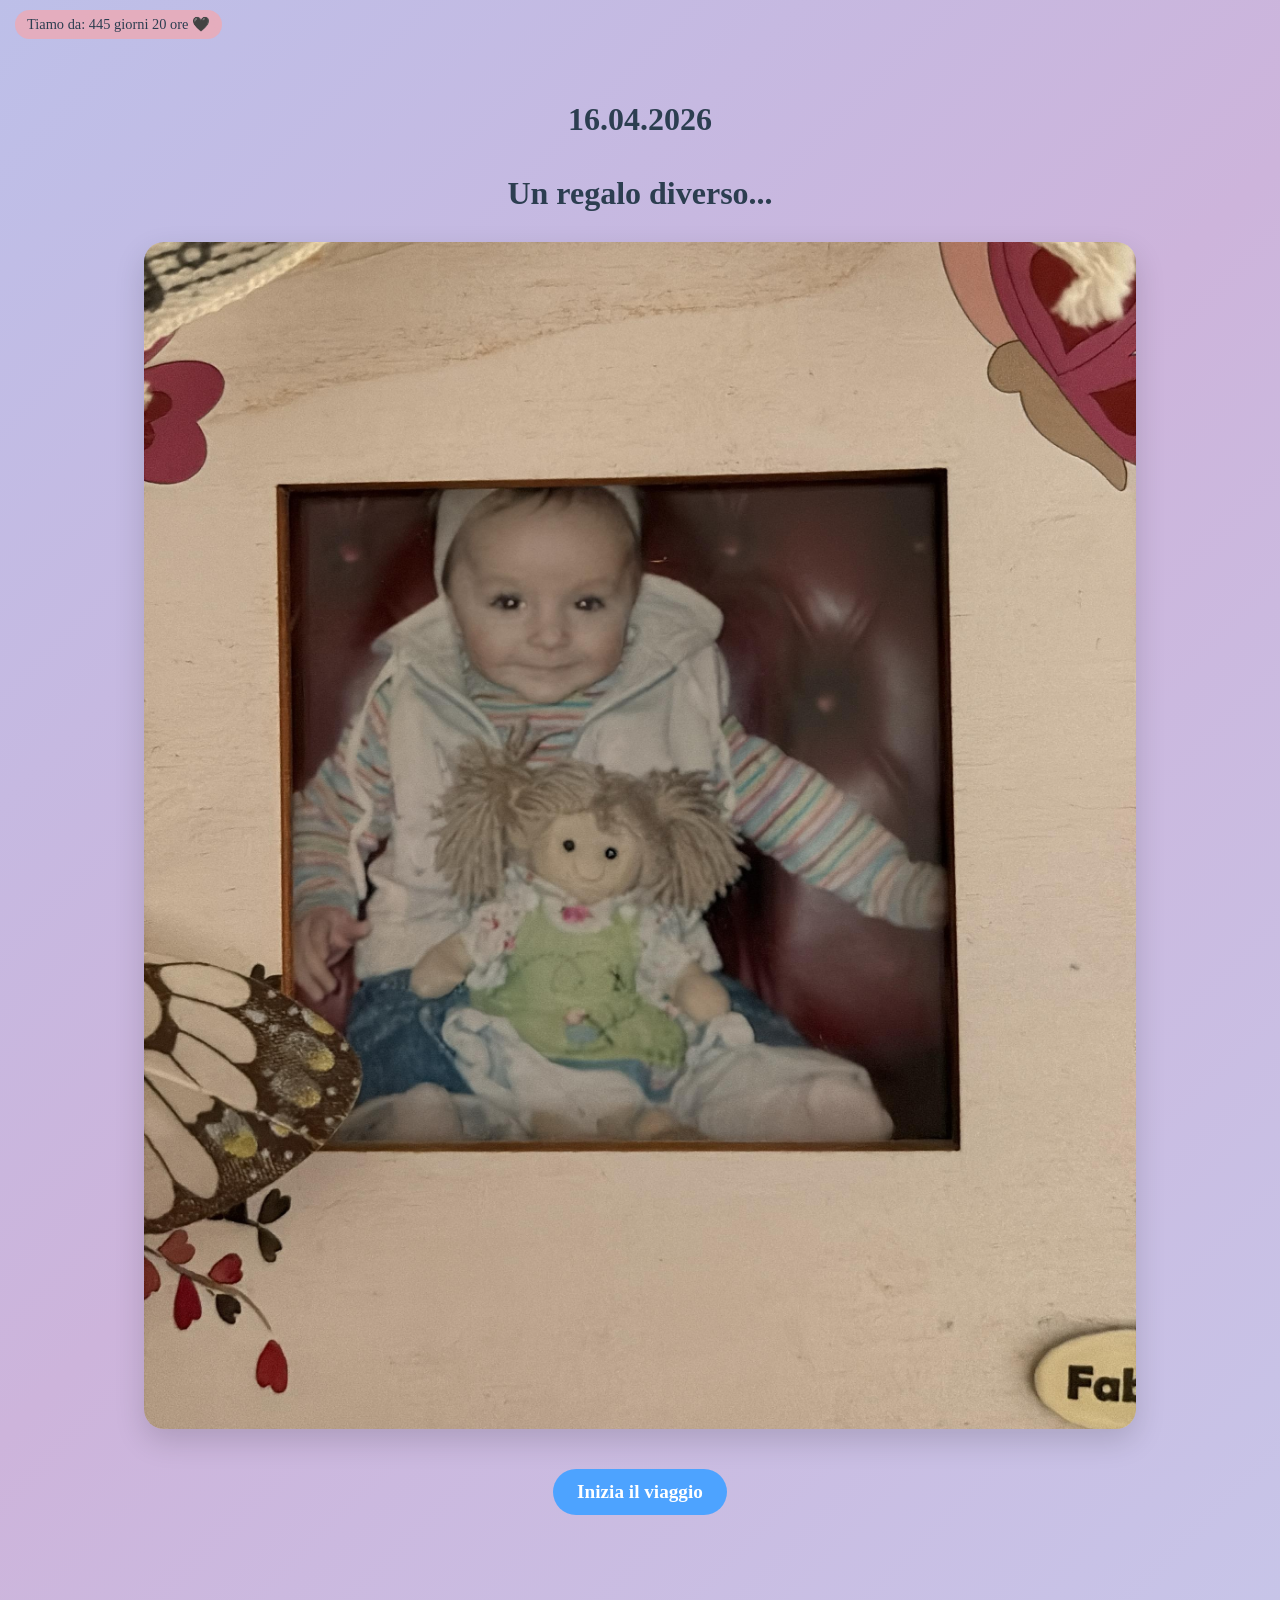
<file: index.html>
<!DOCTYPE html>
<html>
<head>
  <title>16 Aprile 2026 🖤</title>
  <link rel="stylesheet" href="style.css">
</head>
<body>

<div id="loveCounter"></div>

<div class="page">
  <h1>16.04.2026<br><br>Un regalo diverso...</h1>
  <img src="assets/PALLINA_FOTO.jpg" class="hero-photo">
  <div class="nav-buttons-start">
    <a href="storia.html"><button class="start-btn">Inizia il viaggio</button></a>
  </div>
</div>

<script src="script.js"></script>
</body>
</html>
</file>
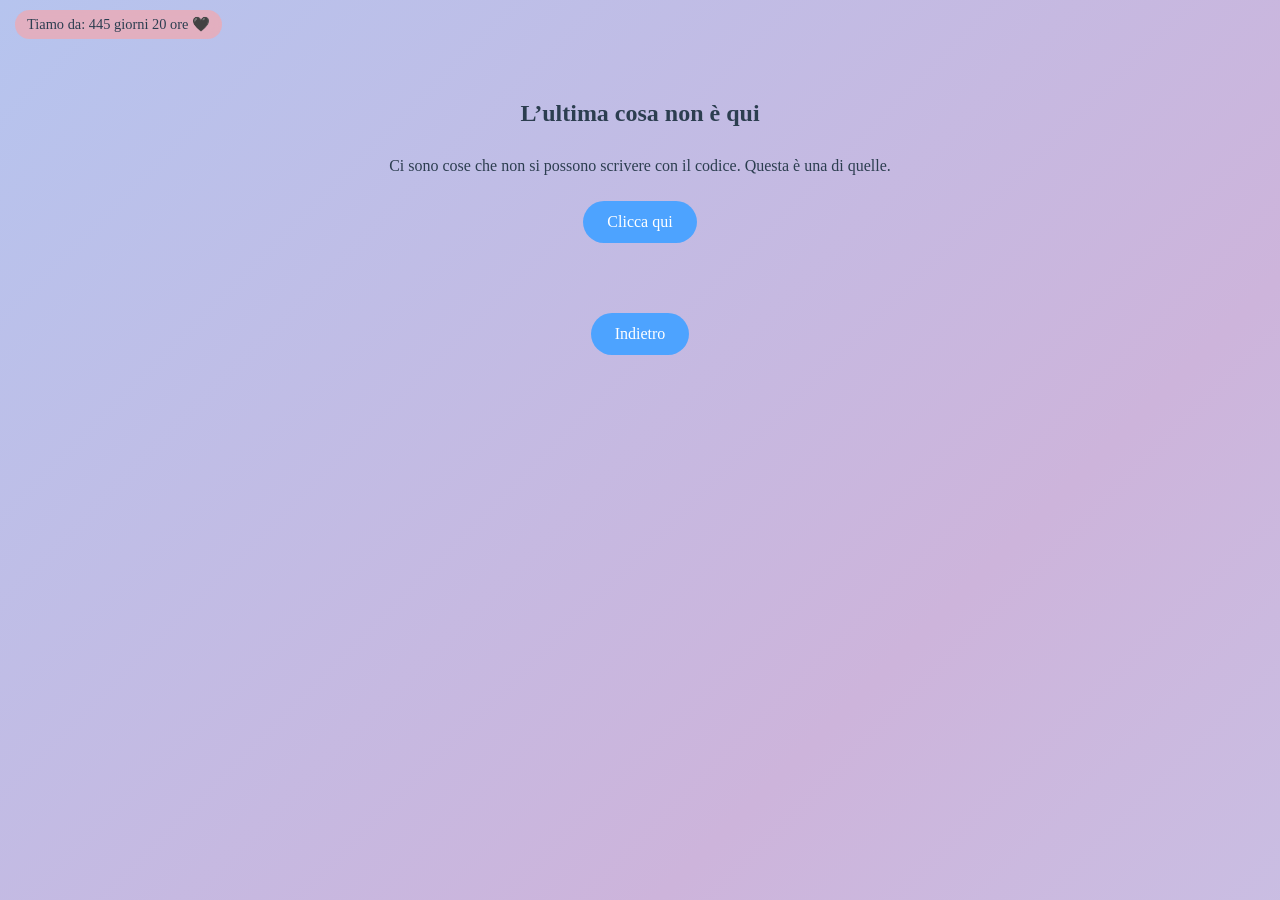
<file: finale.html>
<!DOCTYPE html>
<html>
<head>
  <title>16 Aprile 2026 🖤</title>
  <link rel="stylesheet" href="style.css">
</head>
<body>

<div id="loveCounter"></div>

<div class="page">
  <h2>L’ultima cosa non è qui</h2>

  <p>
    Ci sono cose che non si possono scrivere con il codice.
    Questa è una di quelle.
  </p>

  <button id="mainRevealBtn" onclick="revealLetter()">Clicca qui</button>

  <div id="physicalLetterText" class="hidden fade-block">
    <p>
        <br>Quello che stai cercando è tra le mie mani.<br>
        E adesso… guardami.
    </p>
  </div>

  <div id="digitalBtnWrapper" class="hidden fade-block">
    <button onclick="showDigitalLetter()">
        Leggi anche la versione digitale
    </button>
  </div>

  <div id="digitalLetter">
    <p id="letterContent"></p>
  </div>

  <div class="nav-buttons">
    <a href="mistero.html"><button>Indietro</button></a>
  </div>
</div>

<script src="script.js"></script>
</body>
</html>
</file>
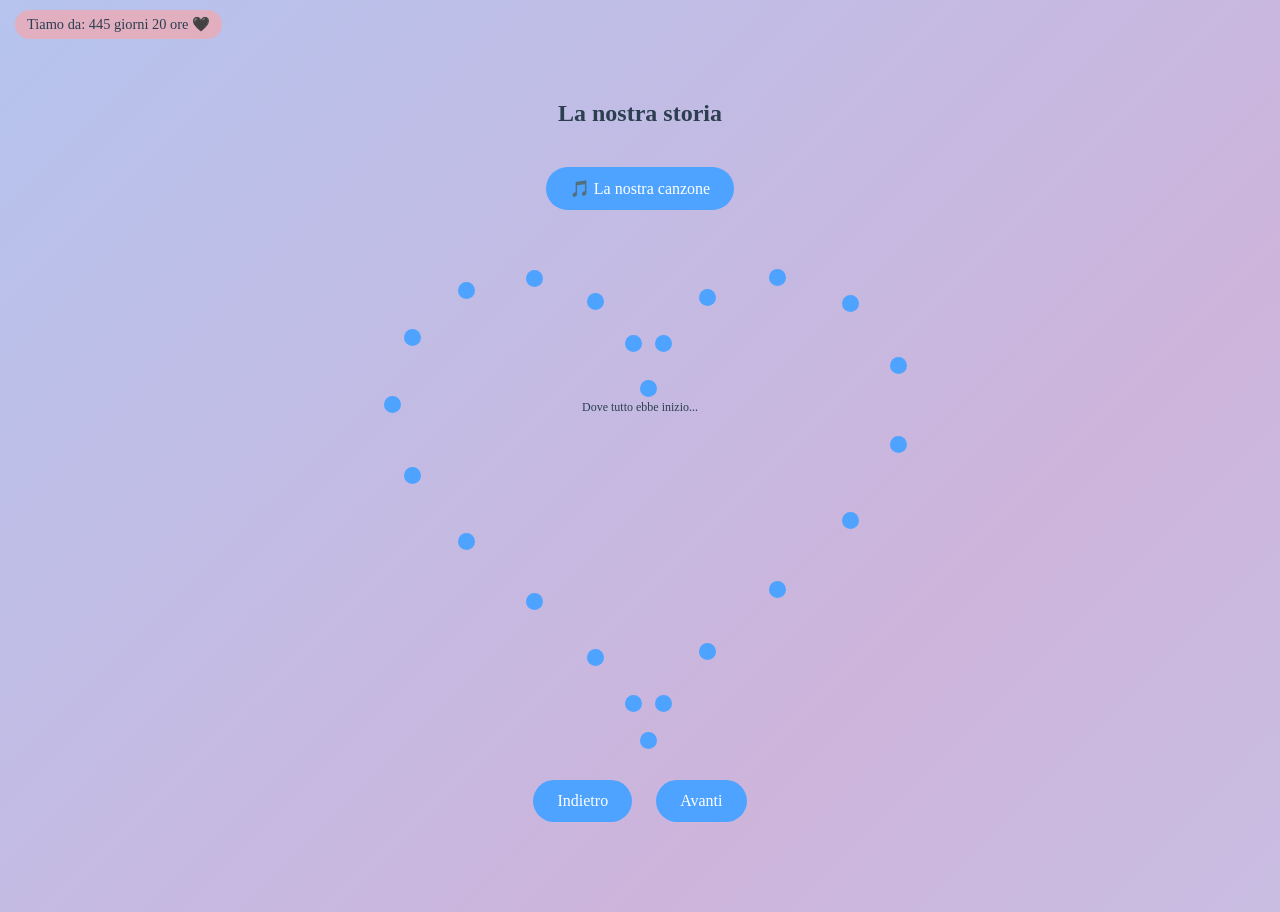
<file: storia.html>
<!DOCTYPE html>
<html>
<head>
  <title>16 Aprile 2026 🖤</title>
  <link rel="stylesheet" href="style.css">
</head>
<body>

<div id="loveCounter"></div>

<div class="page">
  <h2>La nostra storia</h2>
  <button id="songBtn" onclick="toggleSong()">🎵 La nostra canzone</button>
  <div id="heartTimeline">
    <svg id="heartLines"></svg>
    <div id="heartMessage" class="heart-message">TUTTA VITA...</div>
  </div>
  
  <div class="nav-buttons-mod">
    <a href="index.html"><button>Indietro</button></a>
    <a href="amore.html"><button>Avanti</button></a>
  </div>
</div>

<!-- POPUP -->
<div id="overlay" class="overlay" onclick="closePopup()">
  <div class="popup-content" id="popupContent"></div>
</div>

<script src="script.js"></script>
</body>
</html>
</file>
<file: style.css>
* {
  box-sizing: border-box;
  font-family: 'Georgia', serif;
}

body {
  margin: 0;
  color: #2c3e50;
  text-align: center;
  overflow-x: hidden;
  
  /* SFONDO ANIMATO */
  background: linear-gradient(-45deg, #dff6ff, #bde0fe, #cdb4db, #a2d2ff);
  background-size: 400% 400%;
  animation: gradientMove 100s ease forwards;
}

/* Animazione gradiente */
@keyframes gradientMove {
  0% { background-position: 0% 50%; }
  50% { background-position: 100% 50%; }
  100% { background-position: 0% 50%; }
}

.page {
  padding: 80px 20px;
  min-height: 100vh;
  opacity: 0;
  animation: fadeIn 1.5s ease forwards;
}

/* Fade in elegante */
@keyframes fadeIn {
  to { opacity: 1; }
}

h1, h2 {
  margin-bottom: 30px;
}

/* BOTTONI AZZURRI */
button {
  padding: 12px 24px;
  border-radius: 30px;
  border: none;
  background: #4da3ff;
  color: white;
  cursor: pointer;
  margin: 10px;
  transition: all 0.3s ease;
  font-size: 1em;
}

button:hover {
  background: #2f89e5;
  transform: translateY(-2px);
}

/* Bottone Inizia Viaggio */
.start-btn {
  font-size: 1.2em;
  font-weight: bold;
}

/* Navigazione */
.nav-buttons {
  margin-top: 50px;
}

.nav-buttons-mod {
  margin-top: 80px;
}

.nav-buttons-start {
  margin-top: 10px;
}

/* IMMAGINI */
img.clickable {
  width: 260px;
  border-radius: 16px;
  cursor: pointer;
  transition: all 0.5s ease;
  opacity: 0;
  transform: translateY(20px);
}

img.show {
  opacity: 1;
  transform: translateY(0);
}

/* CONTATORE */
#loveCounter {
  position: fixed;
  top: 10px;
  left: 15px;
  font-size: 0.9em;
  background: rgba(253, 162, 162, 0.6);
  padding: 6px 12px;
  border-radius: 20px;
  backdrop-filter: blur(6px);
}

/* QUIZ */
.answer {
  display: block;
  margin: 8px auto;
  width: 220px;
}

.correct {
  background-color: #4CAF50 !important;
}

.wrong {
  background-color: #e74c3c !important;
}

.clues span {
  display: block;
  margin: 10px;
  font-size: 1.2em;
}

/* LETTERA */
#digitalLetter {
  max-width: 600px;
  margin: 20px auto;
  text-align: left;
  background: rgba(255,255,255,0.9);
  padding: 25px;
  border-radius: 16px;
  display: none;
  box-shadow: 0 10px 25px rgba(0,0,0,0.1);
  white-space: pre-wrap;
}

/* ===========================
   LUCE CALDA - SEZIONE MISTERO
=========================== */

.warm-light {
  position: fixed;
  top: 0;
  left: 0;
  width: 100%;
  height: 100%;
  pointer-events: none;
  background: radial-gradient(circle at center, 
    rgba(255, 210, 120, 0.35) 0%, 
    rgba(255, 190, 80, 0.25) 30%, 
    rgba(255, 170, 60, 0.15) 55%, 
    transparent 75%);
  opacity: 0;
  animation: warmFade 3s ease forwards;
}

@keyframes warmFade {
  0% { opacity: 0; }
  100% { opacity: 1; }
}

/* ===========================
   CORIANDOLI
=========================== */

.confetti {
  position: fixed;
  width: 8px;
  height: 14px;
  background-color: #4da3ff;
  top: -10px;
  animation: fall linear forwards;
  opacity: 0.8;
}

@keyframes fall {
  to {
    transform: translateY(110vh) rotate(720deg);
  }
}


.hidden {
  display: none;
}

.fade-block {
  opacity: 0;
  transform: translateY(10px);
  transition: all 0.8s ease;
}

.fade-block.show {
  display: block;
  opacity: 1;
  transform: translateY(0);
}


/* ===========================
   POPUP OVERLAY
=========================== */

.overlay {
  position: fixed;
  inset: 0;
  background: rgba(0,0,0,0.6);
  backdrop-filter: blur(6px);
  display: flex;
  align-items: center;
  justify-content: center;
  opacity: 0;
  visibility: hidden;
  transition: opacity 0.5s ease;
  z-index: 1000;
}

.overlay.show {
  opacity: 1;
  visibility: visible;
}

.popup-content {
  max-width: 90vw;
  max-height: 90vh;
  display: flex;
  align-items: center;
  justify-content: center;
  animation: popupFade 0.4s ease forwards;
}

.overlay.show .popup-content {
  transform: scale(1);
}

.popup-content img,
.popup-content video {
  max-width: 100%;
  max-height: 90vh;
  width: auto;
  height: auto;
  object-fit: contain;
  border-radius: 16px;
}


/* ===========================
   TIMELINE A CUORE
=========================== */

/* Contenitore cuore */
#heartTimeline {
  position: relative;
  width: 600px;
  height: 550px;
  margin: -40px auto;
}

/* SVG linee */
#heartLines {
  position: absolute;
  width: 100%;
  height: 100%;
  top: 0;
  left: 0;
  pointer-events: none;
}

/* Linea costellazione */
.heart-line {
  stroke: rgba(77, 163, 255, 0.437);
  stroke-width: 3.5;
  transition: stroke 0.6s ease;
}

/* Punto cuore */
.heart-point {
  position: absolute;
  width: 17px;
  height: 17px;
  background: #4da3ff;
  border-radius: 50%;
  cursor: pointer;
  transition: transform 0.3s ease, box-shadow 0.4s ease;
}

/* Punto attivato */
.heart-point.active {
  background: #ffd166;
  box-shadow: 0 0 18px rgba(255,209,102,0.8);
}

/* Micro testo sotto il punto */
.heart-label {
  position: absolute;
  font-size: 0.75em;
  opacity: 0.0;
  transform: translate(-40%, 20px) scale(0.8);
  white-space: nowrap;
  transition: all 8.3s ease;
}

.heart-label.visible {
  opacity: 1;
  position: absolute;
  font-size: 0.75em;
  transform: translate(-50%, 20px) scale(1);
}

.heart-message {
  position: absolute;
  top: 50%;
  left: 50%;
  transform: translate(-50%, -50%);
  font-size: 1.4em;
  opacity: 0;
  transition: opacity 2.5s ease;
  text-align: center;
  pointer-events: none;
}

.heart-message.show {
  opacity: 1;
}


.inline-photo img {
  width: 50px;
  height: 50px;
  border-radius: 8px;
  margin-left: 6px;
  cursor: pointer;
  transition: transform 1.0s ease;
}

.inline-photo img:hover {
  transform: scale(1.2);
}


.sunflower-btn {
  margin-top: 30px;
  padding: 14px 28px;
  border: none;
  border-radius: 999px;
  background: linear-gradient(135deg, #8ecae6, #a2d2ff);
  color: #1f3b57;
  font-size: 1rem;
  font-weight: 700;
  cursor: pointer;
  transition: all 0.35s ease;
  box-shadow: 0 8px 20px rgba(0,0,0,0.08);
}

.sunflower-btn:hover {
  transform: translateY(-2px) scale(1.02);
  box-shadow: 0 12px 28px rgba(0,0,0,0.12);
}

.sunflower-card {
  margin-top: 35px;
  padding: 24px;
  border-radius: 28px;
  background: rgba(255, 255, 255, 0.45);
  backdrop-filter: blur(10px);
  box-shadow: 0 16px 40px rgba(0,0,0,0.08);
}

.sunflower-big-image {
  width: 100%;
  max-width: 720px;
  border-radius: 24px;
  display: block;
  margin: 0 auto;
  box-shadow: 0 14px 34px rgba(0,0,0,0.12);
  animation: softReveal 1s ease;
}

.gift-text {
  margin-top: 24px;
  font-size: 1.08rem;
  line-height: 1.9;
  color: #2c3e50;
}

@keyframes softReveal {
  from {
    opacity: 0;
    transform: translateY(12px) scale(0.98);
  }
  to {
    opacity: 1;
    transform: translateY(0) scale(1);
  }
}


.hidden {
  display: none;
}

.fade-block {
  opacity: 0;
  transform: translateY(12px);
  transition: all 0.9s ease;
}

.fade-block.show {
  display: block;
  opacity: 1;
  transform: translateY(0);
}


.hero-photo {
  width: 80%;
  border-radius: 20px;
  margin: 30px auto;
  display: block;
  box-shadow: 0 12px 30px rgba(0,0,0,0.15);
  transition: transform 0.4s ease, box-shadow 0.4s ease;
}

.hero-photo:hover {
  transform: scale(1.03);
  box-shadow: 0 18px 40px rgba(0,0,0,0.2);
}

.hero-photo {
  animation: fadeInPhoto 1.2s ease;
}

@keyframes fadeInPhoto {
  from {
    opacity: 0;
    transform: translateY(10px) scale(0.97);
  }
  to {
    opacity: 1;
    transform: translateY(0) scale(1);
  }
}
</file>
